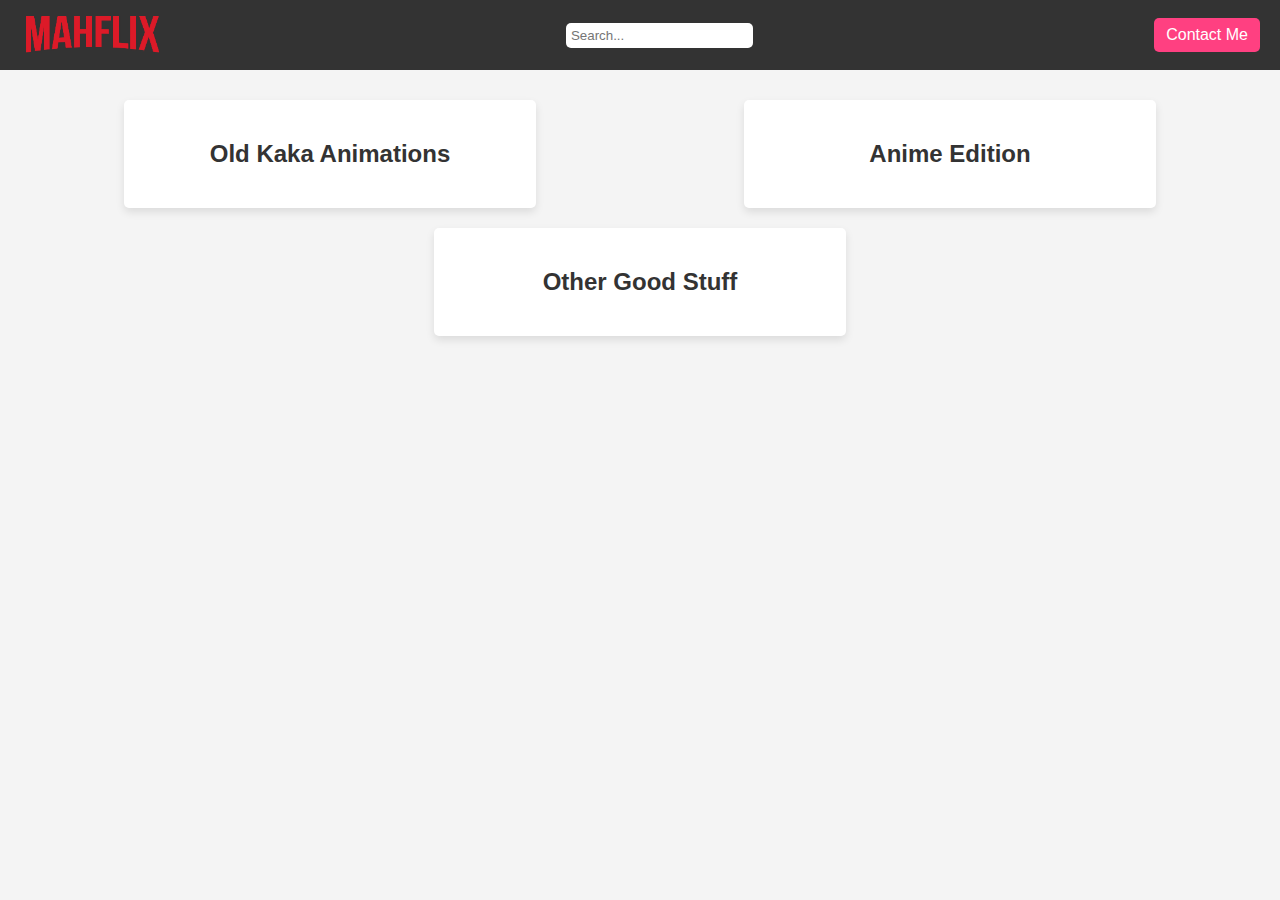
<file: index.html>
<!DOCTYPE html>
<html lang="en">
<head>
    <meta charset="UTF-8">
    <meta name="viewport" content="width=device-width, initial-scale=1.0">
    <title>MAHFlix</title>
    <link rel="stylesheet" href="styles.css">
    <script defer src="search.js"></script>
</head>
<body>
    <header>
        <img src="logo.png" alt="MAHFlix Logo" id="logo">
        <input type="text" placeholder="Search..." id="search-bar">
        <a href="mailto:your-email@example.com" id="contact-link">Contact Me</a>
    </header>
    <main>
        <section id="categories">
            <a href="old_kaka_animations.html" class="category">
                <h2>Old Kaka Animations</h2>
            </a>
            <a href="anime_edition.html" class="category">
                <h2>Anime Edition</h2>
            </a>
            <a href="other_good_stuff.html" class="category">
                <h2>Other Good Stuff</h2>
            </a>
        </section>
    </main>
</body>
</html>
</file>
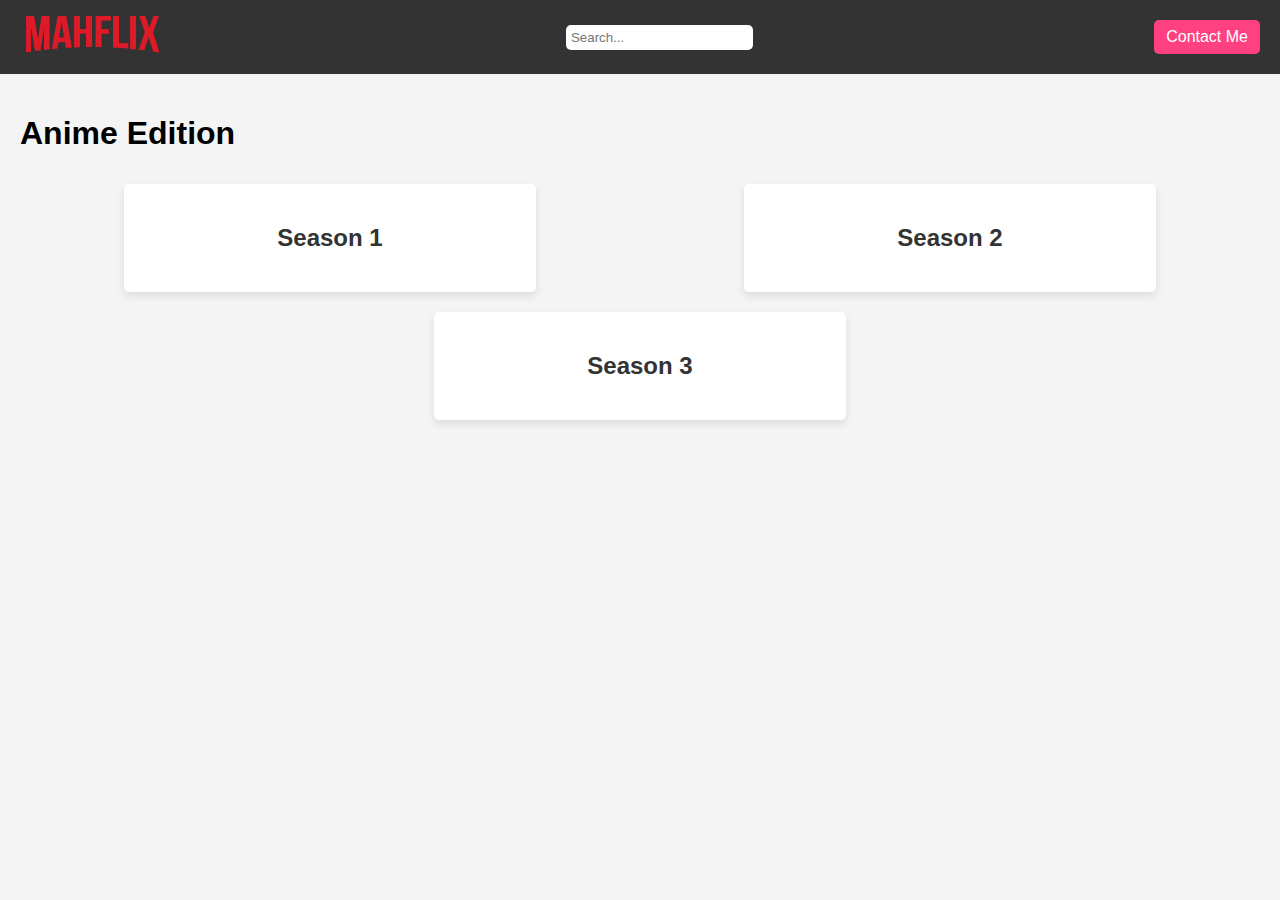
<file: anime_edition.html>
<!DOCTYPE html>
<html lang="en">
<head>
    <meta charset="UTF-8">
    <meta name="viewport" content="width=device-width, initial-scale=1.0">
    <title>Anime Edition - MAHFlix</title>
    <link rel="stylesheet" href="styles.css">
    <script defer src="search.js"></script>
</head>
<body>
    <header>
        <a href="index.html"><img src="logo.png" alt="MAHFlix Logo" id="logo"></a>
        <input type="text" placeholder="Search..." id="search-bar">
        <a href="mailto:your-email@example.com" id="contact-link">Contact Me</a>
    </header>
    <main>
        <h1>Anime Edition</h1>
        <section id="categories">
            <a href="ae_s1.html" class="category">
                <h2>Season 1</h2>
            </a>
            <a href="ae_s2.html" class="category">
                <h2>Season 2</h2>
            </a>
            <a href="ae_s3.html" class="category">
                <h2>Season 3</h2>
            </a>
        </section>
    </main>
</body>
</html>
</file>
<file: styles.css>
body {
    font-family: Arial, sans-serif;
    margin: 0;
    padding: 0;
    background-color: #f4f4f4;
}

header {
    display: flex;
    align-items: center;
    justify-content: space-between;
    padding: 10px 20px;
    background-color: #333;
    color: #fff;
}

#logo {
    height: 50px;
}

#search-bar {
    padding: 5px;
    border-radius: 5px;
    border: none;
}

#contact-link {
    color: #fff;
    text-decoration: none;
    background-color: #ff4081;
    padding: 8px 12px;
    border-radius: 5px;
    transition: background-color 0.3s ease;
}

#contact-link:hover {
    background-color: #ff1c58;
}

main {
    padding: 20px;
}

#categories {
    display: flex;
    justify-content: space-around;
    flex-wrap: wrap;
}

.category {
    width: 30%;
    min-width: 200px;
    background-color: #fff;
    padding: 20px;
    margin: 10px;
    box-shadow: 0 4px 8px rgba(0, 0, 0, 0.1);
    text-align: center;
    border-radius: 5px;
    transition: transform 0.3s ease, box-shadow 0.3s ease;
    text-decoration: none;
    color: inherit;
}

.category:hover {
    transform: translateY(-5px);
    box-shadow: 0 6px 12px rgba(0, 0, 0, 0.2);
}

h2 {
    color: #333;
}

.video-gallery {
    display: flex;
    flex-wrap: wrap;
    gap: 20px;
    justify-content: space-around;
}

.video-item {
    width: calc(33.333% - 20px);
    min-width: 200px;
    background-color: #fff;
    padding: 10px;
    box-shadow: 0 4px 8px rgba(0, 0, 0, 0.1);
    text-align: center;
    border-radius: 5px;
}

video {
    width: 100%;
    height: auto;
    border-radius: 5px;
}

.coming-soon {
    display: flex;
    flex-direction: column;
    align-items: center;
    justify-content: center;
    background-color: #eee;
    height: 200px;
    border-radius: 5px;
    box-shadow: 0 4px 8px rgba(0, 0, 0, 0.1);
    font-size: 24px;
    color: #333;
    text-align: center;
    padding: 20px;
    box-sizing: border-box;
    transition: transform 0.3s ease, box-shadow 0.3s ease;
}

.coming-soon:hover {
    transform: translateY(-5px);
    box-shadow: 0 6px 12px rgba(0, 0, 0, 0.2);
}

.subtitle {
    font-size: 18px;
    color: #555;
    margin-top: 10px;
}
#search-results {
    padding: 20px;
}

.result {
    margin-bottom: 15px;
}

.result a {
    color: #333;
    text-decoration: none;
    font-size: 18px;
}

.result a:hover {
    text-decoration: underline;
}
</file>
